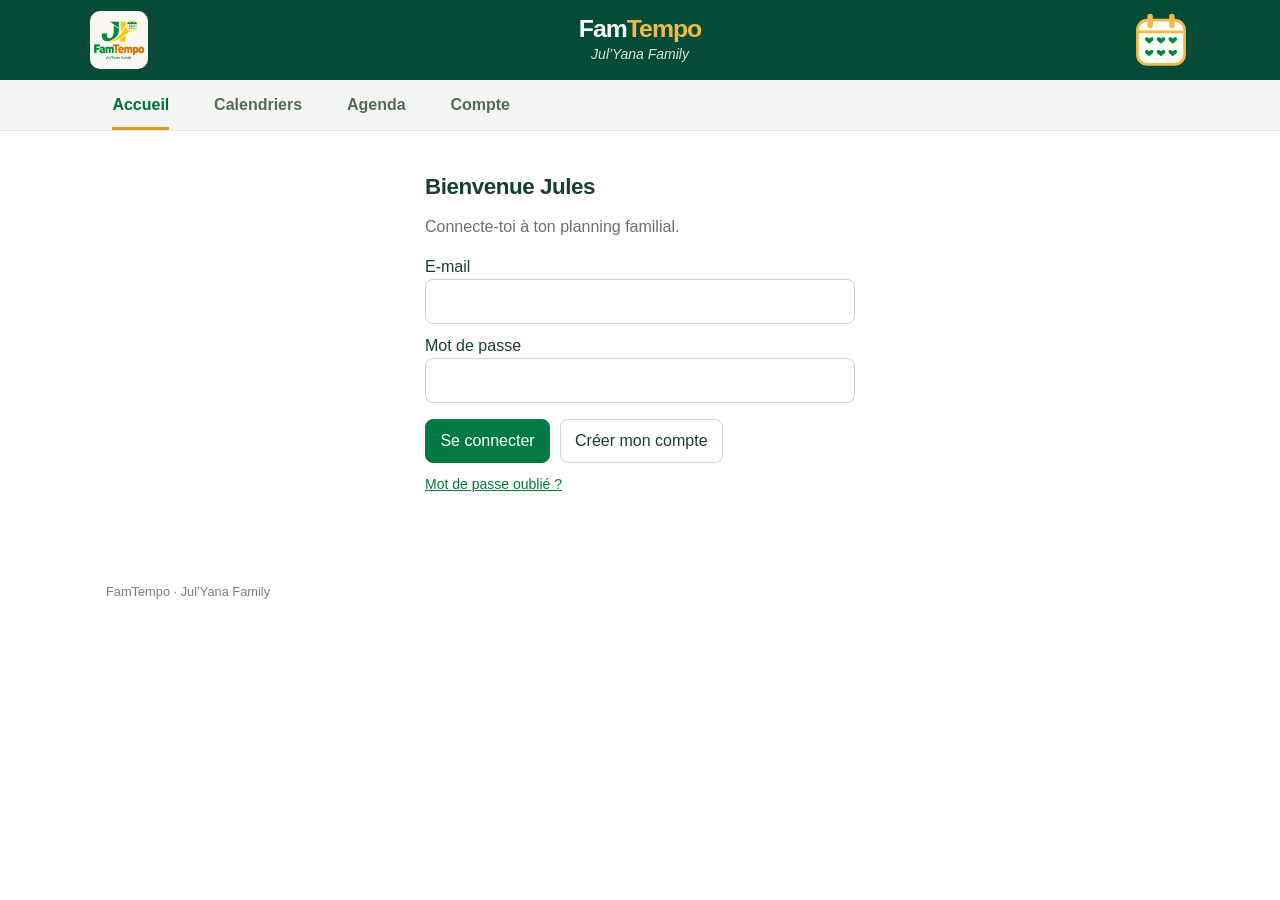
<file: famtempo/index.html>
<!doctype html><html lang="fr"><head><meta charset="utf-8"><meta name="viewport" content="width=device-width,initial-scale=1,viewport-fit=cover"><meta name="theme-color" content="#008744"><meta name="apple-mobile-web-app-capable" content="yes"><meta name="apple-mobile-web-app-status-bar-style" content="default"><meta name="apple-mobile-web-app-title" content="FamTempo"><meta name="referrer" content="no-referrer"><meta name="robots" content="noindex,nofollow"><title>FamTempo · Jules</title><link rel="apple-touch-icon" sizes="180x180" href="/famtempo/assets/jules-180.png"><link rel="icon" href="/famtempo/assets/jules-192.png"><link rel="manifest" href="./manifest.webmanifest"><link rel="stylesheet" href="/famtempo/style.css?v=8"><script type="module" src="/famtempo/app.js?v=8"></script></head>
<body data-profile="jules" data-view="home"><header class="topbar"><div class="header-inner"><img src="/famtempo/assets/jules-192.png" alt="Logo FamTempo"><div class="brand-center"><div class="brand">Fam<span>Tempo</span></div><div class="sub signature">Jul’Yana Family</div></div><img class="calendar-logo" src="/famtempo/assets/calendar-hearts.svg" alt="Calendrier avec des cœurs"></div></header>
<nav class="subnav" aria-label="Navigation principale"><div class="nav-inner"><button data-tab="home" aria-current="page">Accueil</button><button data-tab="calendars">Calendriers</button><button data-tab="agenda">Agenda</button><button data-tab="account">Compte</button></div></nav><main>
<p id="status" role="status" aria-live="polite"></p>
<section id="auth" class="auth" ><h1>Bienvenue Jules</h1><p>Connecte-toi à ton planning familial.</p><form id="auth-form"><label>E-mail<input id="email" type="email" autocomplete="username" required></label><label>Mot de passe<input id="password" type="password" autocomplete="current-password" minlength="8" required></label><div class="row"><button class="primary" id="signin">Se connecter</button><button id="signup" type="button">Créer mon compte</button></div></form><button id="forgot-password" type="button" class="text-button">Mot de passe oublié ?</button></section>
<section id="app" hidden>
<section id="view-home" class="tab-view" aria-label="Accueil"><div class="calendar-toolbar"><h1>Mon calendrier</h1><label class="view-select"><span class="sr-only">Vue du calendrier</span><select id="calendar-view"></select></label></div><div class="month-nav"><button id="prev" aria-label="Mois précédent">‹</button><h2 id="month" class="month-label"></h2><button id="next" aria-label="Mois suivant">›</button><button id="today">Ce mois</button></div><div id="grid" class="calendar" aria-label="Calendrier mensuel"></div><div id="calendar-key" class="calendar-key" aria-label="Couleurs des parents"></div><p class="sub muted calendar-note">Les gardes indiquent les nuits passées chez chaque parent.</p></section>
<section id="view-calendars" class="tab-view" hidden><h1>Mes calendriers</h1><p class="muted">Choisis les calendriers visibles sur l’accueil.</p><div id="filters" class="filters"></div><h2>Organiser les gardes</h2><div class="planning-actions"><button id="new-custody" class="primary">Ajouter une garde</button><button id="new-alternance">Créer une alternance</button><button id="new-vacation">Prévoir des vacances</button><button id="new-event">Autre événement</button></div><p class="sub muted">Chaque journée représente la nuit qui suit. Le jour du retour n’est pas compté comme une nuit.</p></section>
<section id="view-agenda" class="tab-view" hidden><h1>Agenda</h1><p id="agenda-month" class="muted"></p><div id="agenda"></div></section>
<section id="view-account" class="tab-view" hidden><h1>Mon compte</h1><p>Jules · Compte personnel</p><p class="sub muted">Version de travail · Les données actuelles sont des exemples partagés entre les quatre accès.</p><div class="account-actions"><button id="install-open" hidden>Ajouter à l’écran d’accueil</button><button id="logout" hidden>Se déconnecter</button></div></section>
<div class="sync-bar"><p id="sync" class="sync" aria-live="polite">Connexion…</p><button id="refresh" class="text-button">Actualiser</button></div></section>
</main><footer>FamTempo · Jul’Yana Family</footer>
<dialog id="event-dialog"><h2 id="event-heading"></h2><p id="edit-note" class="muted"></p><form id="event-form"><input id="event-id" type="hidden"><input id="event-revision" type="hidden"><label id="event-calendar-label">Enfant<select id="event-calendar" required></select></label><div id="custody-fields" hidden><label>Chez quel parent ?<select id="custody-parent"></select></label><p id="time-zone" class="muted sub"></p></div><label id="title-field">Intitulé<input id="event-title" maxlength="160" required></label><label>Début<input id="event-start" type="date" required></label><label>Heure de passage (facultative)<input id="event-start-time" type="time"></label><label>Retour · jour de passage<input id="event-end" type="date" required></label><label>Heure de fin (facultative)<input id="event-end-time" type="time"></label><p id="custody-summary" class="custody-summary" aria-live="polite" hidden></p><p id="custody-warning" class="notice" role="status" hidden></p><p id="event-error" class="error" role="alert"></p><div class="actions"><button type="button" id="close-event">Fermer</button><button class="primary" id="save-event">Enregistrer</button></div></form></dialog>
<dialog id="planning-dialog"><h2 id="planning-heading"></h2><p id="planning-note"></p><form id="planning-form"><label>Enfant<select id="planning-child" required></select></label><label id="planning-parent-label">Parent<select id="planning-parent" required></select></label><label id="planning-start-label">Début<input id="planning-start" type="date" required></label><label id="planning-end-label">Fin<input id="planning-end" type="date" required></label><label>Heure des passages<input id="planning-time" type="time"></label><p id="planning-zone" class="muted sub"></p><p id="planning-count" class="custody-summary" aria-live="polite"></p><ul id="planning-preview" class="planning-preview"></ul><p id="planning-error" class="error" role="alert"></p><div class="actions"><button id="planning-close" type="button">Fermer</button><button id="planning-save" class="primary">Enregistrer</button></div></form></dialog>
<dialog id="install-dialog" class="install"><img class="install-icon" src="/famtempo/assets/jules-180.png" alt="Icône Jules"><h2>FamTempo sur ton téléphone</h2><p>Ajoute cet accès Jules à ton écran d’accueil avec son logo.</p><ol><li>Ouvre ce lien dans <strong>Safari</strong>.</li><li>Touche le bouton <strong>Partager</strong> (ou le menu puis Partager).</li><li>Choisis <strong>Sur l’écran d’accueil</strong>, active « Ouvrir comme app » si proposé, puis <strong>Ajouter</strong>.</li></ol><p class="muted">Sur Android, utilise « Installer l’application » ou « Ajouter à l’écran d’accueil » dans le menu du navigateur.</p><button id="native-install" class="primary" hidden>Installer l’application</button><div class="actions"><button id="install-close">J’ai compris</button></div></dialog>
<dialog id="recovery-dialog"><h2>Mot de passe oublié ?</h2><p>Indique l’adresse de ton compte FamTempo pour recevoir un lien de réinitialisation.</p><form id="recovery-form"><label>Adresse e-mail<input id="recovery-email" type="email" autocomplete="email" required></label><p id="recovery-status" role="status" aria-live="polite"></p><div class="actions"><button id="recovery-close" type="button">Fermer</button><button id="recovery-send" class="primary">Recevoir le lien</button></div></form></dialog>
<dialog id="password-dialog"><h2 id="password-heading">Nouveau mot de passe</h2><p>Choisis ton mot de passe personnel pour retrouver FamTempo sur tes appareils.</p><form id="password-form"><label>Nouveau mot de passe<input id="new-password" type="password" autocomplete="new-password" minlength="10" required></label><label>Confirme ton mot de passe<input id="confirm-password" type="password" autocomplete="new-password" minlength="10" required></label><p id="password-error" class="error" role="alert"></p><button id="set-password" class="primary">Enregistrer mon mot de passe</button></form></dialog>
</body></html>
</file>
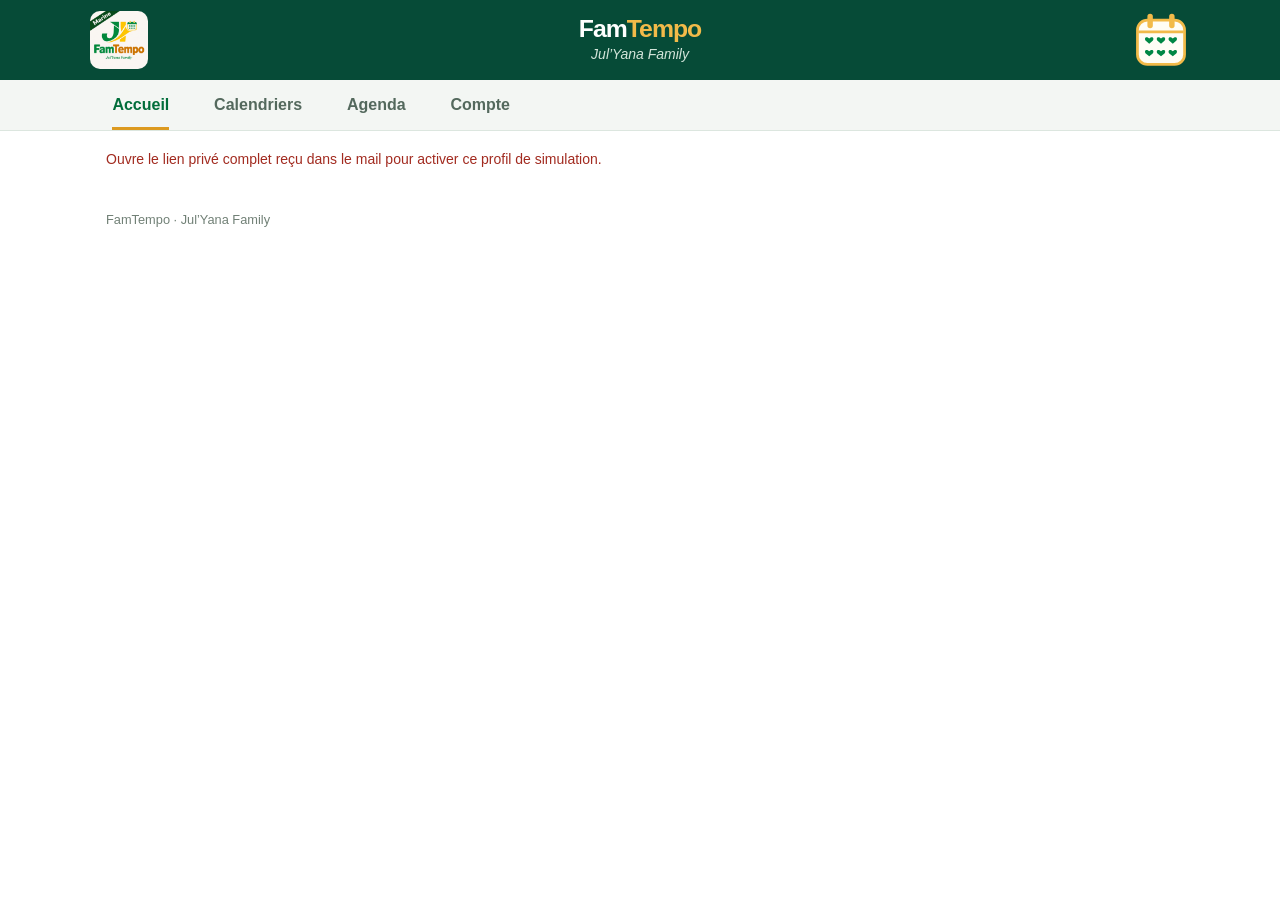
<file: famtempo/marine/index.html>
<!doctype html><html lang="fr"><head><meta charset="utf-8"><meta name="viewport" content="width=device-width,initial-scale=1,viewport-fit=cover"><meta name="theme-color" content="#008744"><meta name="apple-mobile-web-app-capable" content="yes"><meta name="apple-mobile-web-app-status-bar-style" content="default"><meta name="apple-mobile-web-app-title" content="Marine"><meta name="referrer" content="no-referrer"><meta name="robots" content="noindex,nofollow"><title>FamTempo · Marine</title><link rel="apple-touch-icon" sizes="180x180" href="/famtempo/assets/marine-180.png"><link rel="icon" href="/famtempo/assets/marine-192.png"><link rel="manifest" href="./manifest.webmanifest"><link rel="stylesheet" href="/famtempo/style.css?v=8"><script type="module" src="/famtempo/app.js?v=8"></script></head>
<body data-profile="marine" data-view="home"><header class="topbar"><div class="header-inner"><img src="/famtempo/assets/marine-192.png" alt="Logo FamTempo"><div class="brand-center"><div class="brand">Fam<span>Tempo</span></div><div class="sub signature">Jul’Yana Family</div></div><img class="calendar-logo" src="/famtempo/assets/calendar-hearts.svg" alt="Calendrier avec des cœurs"></div></header>
<nav class="subnav" aria-label="Navigation principale"><div class="nav-inner"><button data-tab="home" aria-current="page">Accueil</button><button data-tab="calendars">Calendriers</button><button data-tab="agenda">Agenda</button><button data-tab="account">Compte</button></div></nav><main>
<p id="status" role="status" aria-live="polite"></p>
<section id="auth" class="auth" hidden><h1>Bienvenue Jules</h1><p>Connecte-toi à ton planning familial.</p><form id="auth-form"><label>E-mail<input id="email" type="email" autocomplete="username" required></label><label>Mot de passe<input id="password" type="password" autocomplete="current-password" minlength="8" required></label><div class="row"><button class="primary" id="signin">Se connecter</button><button id="signup" type="button">Créer mon compte</button></div></form><button id="forgot-password" type="button" class="text-button">Mot de passe oublié ?</button></section>
<section id="app" hidden>
<section id="view-home" class="tab-view" aria-label="Accueil"><div class="calendar-toolbar"><h1>Mon calendrier</h1><label class="view-select"><span class="sr-only">Vue du calendrier</span><select id="calendar-view"></select></label></div><div class="month-nav"><button id="prev" aria-label="Mois précédent">‹</button><h2 id="month" class="month-label"></h2><button id="next" aria-label="Mois suivant">›</button><button id="today">Ce mois</button></div><div id="grid" class="calendar" aria-label="Calendrier mensuel"></div><div id="calendar-key" class="calendar-key" aria-label="Couleurs des parents"></div><p class="sub muted calendar-note">Les gardes indiquent les nuits passées chez chaque parent.</p></section>
<section id="view-calendars" class="tab-view" hidden><h1>Mes calendriers</h1><p class="muted">Choisis les calendriers visibles sur l’accueil.</p><div id="filters" class="filters"></div><h2>Organiser les gardes</h2><div class="planning-actions"><button id="new-custody" class="primary">Ajouter une garde</button><button id="new-alternance">Créer une alternance</button><button id="new-vacation">Prévoir des vacances</button><button id="new-event">Autre événement</button></div><p class="sub muted">Chaque journée représente la nuit qui suit. Le jour du retour n’est pas compté comme une nuit.</p></section>
<section id="view-agenda" class="tab-view" hidden><h1>Agenda</h1><p id="agenda-month" class="muted"></p><div id="agenda"></div></section>
<section id="view-account" class="tab-view" hidden><h1>Profil Marine</h1><p>Simulation du profil Marine</p><p class="sub muted">Version de travail · Les données actuelles sont des exemples partagés entre les quatre accès.</p><div class="account-actions"><button id="install-open" hidden>Ajouter à l’écran d’accueil</button><button id="logout" hidden>Se déconnecter</button></div></section>
<div class="sync-bar"><p id="sync" class="sync" aria-live="polite">Connexion…</p><button id="refresh" class="text-button">Actualiser</button></div></section>
</main><footer>FamTempo · Jul’Yana Family</footer>
<dialog id="event-dialog"><h2 id="event-heading"></h2><p id="edit-note" class="muted"></p><form id="event-form"><input id="event-id" type="hidden"><input id="event-revision" type="hidden"><label id="event-calendar-label">Enfant<select id="event-calendar" required></select></label><div id="custody-fields" hidden><label>Chez quel parent ?<select id="custody-parent"></select></label><p id="time-zone" class="muted sub"></p></div><label id="title-field">Intitulé<input id="event-title" maxlength="160" required></label><label>Début<input id="event-start" type="date" required></label><label>Heure de passage (facultative)<input id="event-start-time" type="time"></label><label>Retour · jour de passage<input id="event-end" type="date" required></label><label>Heure de fin (facultative)<input id="event-end-time" type="time"></label><p id="custody-summary" class="custody-summary" aria-live="polite" hidden></p><p id="custody-warning" class="notice" role="status" hidden></p><p id="event-error" class="error" role="alert"></p><div class="actions"><button type="button" id="close-event">Fermer</button><button class="primary" id="save-event">Enregistrer</button></div></form></dialog>
<dialog id="planning-dialog"><h2 id="planning-heading"></h2><p id="planning-note"></p><form id="planning-form"><label>Enfant<select id="planning-child" required></select></label><label id="planning-parent-label">Parent<select id="planning-parent" required></select></label><label id="planning-start-label">Début<input id="planning-start" type="date" required></label><label id="planning-end-label">Fin<input id="planning-end" type="date" required></label><label>Heure des passages<input id="planning-time" type="time"></label><p id="planning-zone" class="muted sub"></p><p id="planning-count" class="custody-summary" aria-live="polite"></p><ul id="planning-preview" class="planning-preview"></ul><p id="planning-error" class="error" role="alert"></p><div class="actions"><button id="planning-close" type="button">Fermer</button><button id="planning-save" class="primary">Enregistrer</button></div></form></dialog>
<dialog id="install-dialog" class="install"><img class="install-icon" src="/famtempo/assets/marine-180.png" alt="Icône Marine"><h2>FamTempo sur ton téléphone</h2><p>Ajoute cet accès Marine à ton écran d’accueil avec son logo.</p><ol><li>Ouvre ce lien dans <strong>Safari</strong>.</li><li>Touche le bouton <strong>Partager</strong> (ou le menu puis Partager).</li><li>Choisis <strong>Sur l’écran d’accueil</strong>, active « Ouvrir comme app » si proposé, puis <strong>Ajouter</strong>.</li></ol><p class="muted">Sur Android, utilise « Installer l’application » ou « Ajouter à l’écran d’accueil » dans le menu du navigateur.</p><button id="native-install" class="primary" hidden>Installer l’application</button><div class="actions"><button id="install-close">J’ai compris</button></div></dialog>
<dialog id="recovery-dialog"><h2>Mot de passe oublié ?</h2><p>Indique l’adresse de ton compte FamTempo pour recevoir un lien de réinitialisation.</p><form id="recovery-form"><label>Adresse e-mail<input id="recovery-email" type="email" autocomplete="email" required></label><p id="recovery-status" role="status" aria-live="polite"></p><div class="actions"><button id="recovery-close" type="button">Fermer</button><button id="recovery-send" class="primary">Recevoir le lien</button></div></form></dialog>
<dialog id="password-dialog"><h2 id="password-heading">Nouveau mot de passe</h2><p>Choisis ton mot de passe personnel pour retrouver FamTempo sur tes appareils.</p><form id="password-form"><label>Nouveau mot de passe<input id="new-password" type="password" autocomplete="new-password" minlength="10" required></label><label>Confirme ton mot de passe<input id="confirm-password" type="password" autocomplete="new-password" minlength="10" required></label><p id="password-error" class="error" role="alert"></p><button id="set-password" class="primary">Enregistrer mon mot de passe</button></form></dialog>
</body></html>
</file>
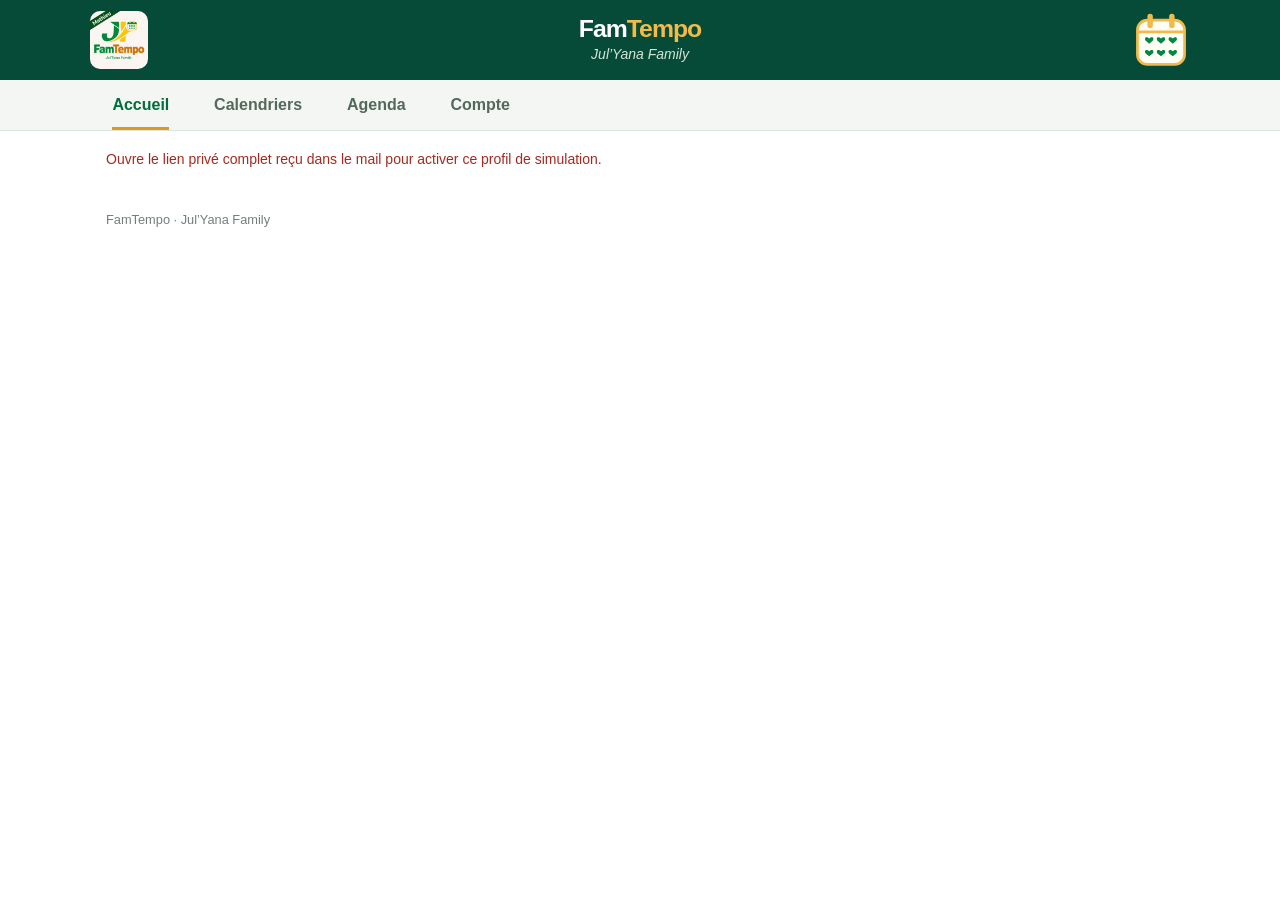
<file: famtempo/mathieu/index.html>
<!doctype html><html lang="fr"><head><meta charset="utf-8"><meta name="viewport" content="width=device-width,initial-scale=1,viewport-fit=cover"><meta name="theme-color" content="#008744"><meta name="apple-mobile-web-app-capable" content="yes"><meta name="apple-mobile-web-app-status-bar-style" content="default"><meta name="apple-mobile-web-app-title" content="Mathieu"><meta name="referrer" content="no-referrer"><meta name="robots" content="noindex,nofollow"><title>FamTempo · Mathieu</title><link rel="apple-touch-icon" sizes="180x180" href="/famtempo/assets/mathieu-180.png"><link rel="icon" href="/famtempo/assets/mathieu-192.png"><link rel="manifest" href="./manifest.webmanifest"><link rel="stylesheet" href="/famtempo/style.css?v=8"><script type="module" src="/famtempo/app.js?v=8"></script></head>
<body data-profile="mathieu" data-view="home"><header class="topbar"><div class="header-inner"><img src="/famtempo/assets/mathieu-192.png" alt="Logo FamTempo"><div class="brand-center"><div class="brand">Fam<span>Tempo</span></div><div class="sub signature">Jul’Yana Family</div></div><img class="calendar-logo" src="/famtempo/assets/calendar-hearts.svg" alt="Calendrier avec des cœurs"></div></header>
<nav class="subnav" aria-label="Navigation principale"><div class="nav-inner"><button data-tab="home" aria-current="page">Accueil</button><button data-tab="calendars">Calendriers</button><button data-tab="agenda">Agenda</button><button data-tab="account">Compte</button></div></nav><main>
<p id="status" role="status" aria-live="polite"></p>
<section id="auth" class="auth" hidden><h1>Bienvenue Jules</h1><p>Connecte-toi à ton planning familial.</p><form id="auth-form"><label>E-mail<input id="email" type="email" autocomplete="username" required></label><label>Mot de passe<input id="password" type="password" autocomplete="current-password" minlength="8" required></label><div class="row"><button class="primary" id="signin">Se connecter</button><button id="signup" type="button">Créer mon compte</button></div></form><button id="forgot-password" type="button" class="text-button">Mot de passe oublié ?</button></section>
<section id="app" hidden>
<section id="view-home" class="tab-view" aria-label="Accueil"><div class="calendar-toolbar"><h1>Mon calendrier</h1><label class="view-select"><span class="sr-only">Vue du calendrier</span><select id="calendar-view"></select></label></div><div class="month-nav"><button id="prev" aria-label="Mois précédent">‹</button><h2 id="month" class="month-label"></h2><button id="next" aria-label="Mois suivant">›</button><button id="today">Ce mois</button></div><div id="grid" class="calendar" aria-label="Calendrier mensuel"></div><div id="calendar-key" class="calendar-key" aria-label="Couleurs des parents"></div><p class="sub muted calendar-note">Les gardes indiquent les nuits passées chez chaque parent.</p></section>
<section id="view-calendars" class="tab-view" hidden><h1>Mes calendriers</h1><p class="muted">Choisis les calendriers visibles sur l’accueil.</p><div id="filters" class="filters"></div><h2>Organiser les gardes</h2><div class="planning-actions"><button id="new-custody" class="primary">Ajouter une garde</button><button id="new-alternance">Créer une alternance</button><button id="new-vacation">Prévoir des vacances</button><button id="new-event">Autre événement</button></div><p class="sub muted">Chaque journée représente la nuit qui suit. Le jour du retour n’est pas compté comme une nuit.</p></section>
<section id="view-agenda" class="tab-view" hidden><h1>Agenda</h1><p id="agenda-month" class="muted"></p><div id="agenda"></div></section>
<section id="view-account" class="tab-view" hidden><h1>Profil Mathieu</h1><p>Simulation du profil Mathieu</p><p class="sub muted">Version de travail · Les données actuelles sont des exemples partagés entre les quatre accès.</p><div class="account-actions"><button id="install-open" hidden>Ajouter à l’écran d’accueil</button><button id="logout" hidden>Se déconnecter</button></div></section>
<div class="sync-bar"><p id="sync" class="sync" aria-live="polite">Connexion…</p><button id="refresh" class="text-button">Actualiser</button></div></section>
</main><footer>FamTempo · Jul’Yana Family</footer>
<dialog id="event-dialog"><h2 id="event-heading"></h2><p id="edit-note" class="muted"></p><form id="event-form"><input id="event-id" type="hidden"><input id="event-revision" type="hidden"><label id="event-calendar-label">Enfant<select id="event-calendar" required></select></label><div id="custody-fields" hidden><label>Chez quel parent ?<select id="custody-parent"></select></label><p id="time-zone" class="muted sub"></p></div><label id="title-field">Intitulé<input id="event-title" maxlength="160" required></label><label>Début<input id="event-start" type="date" required></label><label>Heure de passage (facultative)<input id="event-start-time" type="time"></label><label>Retour · jour de passage<input id="event-end" type="date" required></label><label>Heure de fin (facultative)<input id="event-end-time" type="time"></label><p id="custody-summary" class="custody-summary" aria-live="polite" hidden></p><p id="custody-warning" class="notice" role="status" hidden></p><p id="event-error" class="error" role="alert"></p><div class="actions"><button type="button" id="close-event">Fermer</button><button class="primary" id="save-event">Enregistrer</button></div></form></dialog>
<dialog id="planning-dialog"><h2 id="planning-heading"></h2><p id="planning-note"></p><form id="planning-form"><label>Enfant<select id="planning-child" required></select></label><label id="planning-parent-label">Parent<select id="planning-parent" required></select></label><label id="planning-start-label">Début<input id="planning-start" type="date" required></label><label id="planning-end-label">Fin<input id="planning-end" type="date" required></label><label>Heure des passages<input id="planning-time" type="time"></label><p id="planning-zone" class="muted sub"></p><p id="planning-count" class="custody-summary" aria-live="polite"></p><ul id="planning-preview" class="planning-preview"></ul><p id="planning-error" class="error" role="alert"></p><div class="actions"><button id="planning-close" type="button">Fermer</button><button id="planning-save" class="primary">Enregistrer</button></div></form></dialog>
<dialog id="install-dialog" class="install"><img class="install-icon" src="/famtempo/assets/mathieu-180.png" alt="Icône Mathieu"><h2>FamTempo sur ton téléphone</h2><p>Ajoute cet accès Mathieu à ton écran d’accueil avec son logo.</p><ol><li>Ouvre ce lien dans <strong>Safari</strong>.</li><li>Touche le bouton <strong>Partager</strong> (ou le menu puis Partager).</li><li>Choisis <strong>Sur l’écran d’accueil</strong>, active « Ouvrir comme app » si proposé, puis <strong>Ajouter</strong>.</li></ol><p class="muted">Sur Android, utilise « Installer l’application » ou « Ajouter à l’écran d’accueil » dans le menu du navigateur.</p><button id="native-install" class="primary" hidden>Installer l’application</button><div class="actions"><button id="install-close">J’ai compris</button></div></dialog>
<dialog id="recovery-dialog"><h2>Mot de passe oublié ?</h2><p>Indique l’adresse de ton compte FamTempo pour recevoir un lien de réinitialisation.</p><form id="recovery-form"><label>Adresse e-mail<input id="recovery-email" type="email" autocomplete="email" required></label><p id="recovery-status" role="status" aria-live="polite"></p><div class="actions"><button id="recovery-close" type="button">Fermer</button><button id="recovery-send" class="primary">Recevoir le lien</button></div></form></dialog>
<dialog id="password-dialog"><h2 id="password-heading">Nouveau mot de passe</h2><p>Choisis ton mot de passe personnel pour retrouver FamTempo sur tes appareils.</p><form id="password-form"><label>Nouveau mot de passe<input id="new-password" type="password" autocomplete="new-password" minlength="10" required></label><label>Confirme ton mot de passe<input id="confirm-password" type="password" autocomplete="new-password" minlength="10" required></label><p id="password-error" class="error" role="alert"></p><button id="set-password" class="primary">Enregistrer mon mot de passe</button></form></dialog>
</body></html>
</file>
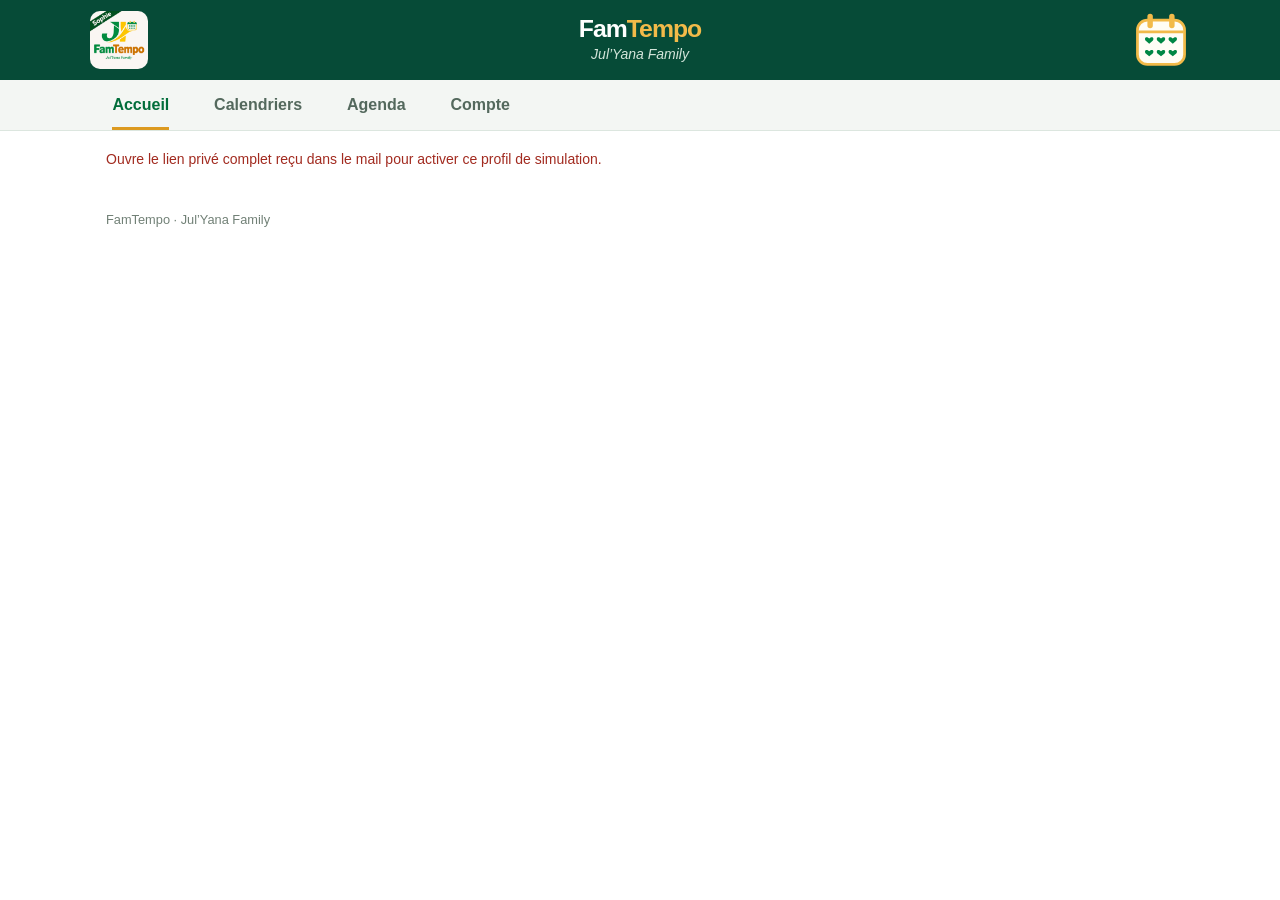
<file: famtempo/sophie/index.html>
<!doctype html><html lang="fr"><head><meta charset="utf-8"><meta name="viewport" content="width=device-width,initial-scale=1,viewport-fit=cover"><meta name="theme-color" content="#008744"><meta name="apple-mobile-web-app-capable" content="yes"><meta name="apple-mobile-web-app-status-bar-style" content="default"><meta name="apple-mobile-web-app-title" content="Sophie"><meta name="referrer" content="no-referrer"><meta name="robots" content="noindex,nofollow"><title>FamTempo · Sophie</title><link rel="apple-touch-icon" sizes="180x180" href="/famtempo/assets/sophie-180.png"><link rel="icon" href="/famtempo/assets/sophie-192.png"><link rel="manifest" href="./manifest.webmanifest"><link rel="stylesheet" href="/famtempo/style.css?v=8"><script type="module" src="/famtempo/app.js?v=8"></script></head>
<body data-profile="sophie" data-view="home"><header class="topbar"><div class="header-inner"><img src="/famtempo/assets/sophie-192.png" alt="Logo FamTempo"><div class="brand-center"><div class="brand">Fam<span>Tempo</span></div><div class="sub signature">Jul’Yana Family</div></div><img class="calendar-logo" src="/famtempo/assets/calendar-hearts.svg" alt="Calendrier avec des cœurs"></div></header>
<nav class="subnav" aria-label="Navigation principale"><div class="nav-inner"><button data-tab="home" aria-current="page">Accueil</button><button data-tab="calendars">Calendriers</button><button data-tab="agenda">Agenda</button><button data-tab="account">Compte</button></div></nav><main>
<p id="status" role="status" aria-live="polite"></p>
<section id="auth" class="auth" hidden><h1>Bienvenue Jules</h1><p>Connecte-toi à ton planning familial.</p><form id="auth-form"><label>E-mail<input id="email" type="email" autocomplete="username" required></label><label>Mot de passe<input id="password" type="password" autocomplete="current-password" minlength="8" required></label><div class="row"><button class="primary" id="signin">Se connecter</button><button id="signup" type="button">Créer mon compte</button></div></form><button id="forgot-password" type="button" class="text-button">Mot de passe oublié ?</button></section>
<section id="app" hidden>
<section id="view-home" class="tab-view" aria-label="Accueil"><div class="calendar-toolbar"><h1>Mon calendrier</h1><label class="view-select"><span class="sr-only">Vue du calendrier</span><select id="calendar-view"></select></label></div><div class="month-nav"><button id="prev" aria-label="Mois précédent">‹</button><h2 id="month" class="month-label"></h2><button id="next" aria-label="Mois suivant">›</button><button id="today">Ce mois</button></div><div id="grid" class="calendar" aria-label="Calendrier mensuel"></div><div id="calendar-key" class="calendar-key" aria-label="Couleurs des parents"></div><p class="sub muted calendar-note">Les gardes indiquent les nuits passées chez chaque parent.</p></section>
<section id="view-calendars" class="tab-view" hidden><h1>Mes calendriers</h1><p class="muted">Choisis les calendriers visibles sur l’accueil.</p><div id="filters" class="filters"></div><h2>Organiser les gardes</h2><div class="planning-actions"><button id="new-custody" class="primary">Ajouter une garde</button><button id="new-alternance">Créer une alternance</button><button id="new-vacation">Prévoir des vacances</button><button id="new-event">Autre événement</button></div><p class="sub muted">Chaque journée représente la nuit qui suit. Le jour du retour n’est pas compté comme une nuit.</p></section>
<section id="view-agenda" class="tab-view" hidden><h1>Agenda</h1><p id="agenda-month" class="muted"></p><div id="agenda"></div></section>
<section id="view-account" class="tab-view" hidden><h1>Profil Sophie</h1><p>Simulation du profil Sophie</p><p class="sub muted">Version de travail · Les données actuelles sont des exemples partagés entre les quatre accès.</p><div class="account-actions"><button id="install-open" hidden>Ajouter à l’écran d’accueil</button><button id="logout" hidden>Se déconnecter</button></div></section>
<div class="sync-bar"><p id="sync" class="sync" aria-live="polite">Connexion…</p><button id="refresh" class="text-button">Actualiser</button></div></section>
</main><footer>FamTempo · Jul’Yana Family</footer>
<dialog id="event-dialog"><h2 id="event-heading"></h2><p id="edit-note" class="muted"></p><form id="event-form"><input id="event-id" type="hidden"><input id="event-revision" type="hidden"><label id="event-calendar-label">Enfant<select id="event-calendar" required></select></label><div id="custody-fields" hidden><label>Chez quel parent ?<select id="custody-parent"></select></label><p id="time-zone" class="muted sub"></p></div><label id="title-field">Intitulé<input id="event-title" maxlength="160" required></label><label>Début<input id="event-start" type="date" required></label><label>Heure de passage (facultative)<input id="event-start-time" type="time"></label><label>Retour · jour de passage<input id="event-end" type="date" required></label><label>Heure de fin (facultative)<input id="event-end-time" type="time"></label><p id="custody-summary" class="custody-summary" aria-live="polite" hidden></p><p id="custody-warning" class="notice" role="status" hidden></p><p id="event-error" class="error" role="alert"></p><div class="actions"><button type="button" id="close-event">Fermer</button><button class="primary" id="save-event">Enregistrer</button></div></form></dialog>
<dialog id="planning-dialog"><h2 id="planning-heading"></h2><p id="planning-note"></p><form id="planning-form"><label>Enfant<select id="planning-child" required></select></label><label id="planning-parent-label">Parent<select id="planning-parent" required></select></label><label id="planning-start-label">Début<input id="planning-start" type="date" required></label><label id="planning-end-label">Fin<input id="planning-end" type="date" required></label><label>Heure des passages<input id="planning-time" type="time"></label><p id="planning-zone" class="muted sub"></p><p id="planning-count" class="custody-summary" aria-live="polite"></p><ul id="planning-preview" class="planning-preview"></ul><p id="planning-error" class="error" role="alert"></p><div class="actions"><button id="planning-close" type="button">Fermer</button><button id="planning-save" class="primary">Enregistrer</button></div></form></dialog>
<dialog id="install-dialog" class="install"><img class="install-icon" src="/famtempo/assets/sophie-180.png" alt="Icône Sophie"><h2>FamTempo sur ton téléphone</h2><p>Ajoute cet accès Sophie à ton écran d’accueil avec son logo.</p><ol><li>Ouvre ce lien dans <strong>Safari</strong>.</li><li>Touche le bouton <strong>Partager</strong> (ou le menu puis Partager).</li><li>Choisis <strong>Sur l’écran d’accueil</strong>, active « Ouvrir comme app » si proposé, puis <strong>Ajouter</strong>.</li></ol><p class="muted">Sur Android, utilise « Installer l’application » ou « Ajouter à l’écran d’accueil » dans le menu du navigateur.</p><button id="native-install" class="primary" hidden>Installer l’application</button><div class="actions"><button id="install-close">J’ai compris</button></div></dialog>
<dialog id="recovery-dialog"><h2>Mot de passe oublié ?</h2><p>Indique l’adresse de ton compte FamTempo pour recevoir un lien de réinitialisation.</p><form id="recovery-form"><label>Adresse e-mail<input id="recovery-email" type="email" autocomplete="email" required></label><p id="recovery-status" role="status" aria-live="polite"></p><div class="actions"><button id="recovery-close" type="button">Fermer</button><button id="recovery-send" class="primary">Recevoir le lien</button></div></form></dialog>
<dialog id="password-dialog"><h2 id="password-heading">Nouveau mot de passe</h2><p>Choisis ton mot de passe personnel pour retrouver FamTempo sur tes appareils.</p><form id="password-form"><label>Nouveau mot de passe<input id="new-password" type="password" autocomplete="new-password" minlength="10" required></label><label>Confirme ton mot de passe<input id="confirm-password" type="password" autocomplete="new-password" minlength="10" required></label><p id="password-error" class="error" role="alert"></p><button id="set-password" class="primary">Enregistrer mon mot de passe</button></form></dialog>
</body></html>
</file>
<file: famtempo/style.css>
:root{font:16px/1.5 -apple-system,BlinkMacSystemFont,'Segoe UI',sans-serif;color:#173e30;background:#fff;--green:#007944;--amber:#dc9a20;--line:#dce6df}*{box-sizing:border-box}body{margin:0;padding-bottom:env(safe-area-inset-bottom)}button,input,select,summary{font:inherit}button,select{min-height:44px}button{cursor:pointer;border:1px solid #c9d8ce;border-radius:8px;background:#fff;padding:.55rem .9rem;color:#173e30}button.primary{background:var(--green);color:white;border-color:var(--green)}button:disabled{opacity:.5;cursor:default}button:focus-visible,a:focus-visible,input:focus-visible,select:focus-visible{outline:3px solid var(--amber);outline-offset:3px}[hidden]{display:none!important}.topbar{background:#064b37;color:#fff;padding:env(safe-area-inset-top) 1rem 0}.header-inner{max-width:1100px;margin:auto;display:flex;align-items:center;gap:.7rem;min-height:80px}.header-inner img{width:58px;height:58px;object-fit:contain;border-radius:10px}.brand{font-size:1.55rem;font-weight:800;line-height:1.15;letter-spacing:-.04em}.brand span{color:#f2ba49}.signature{font-style:italic;color:#d3e5da!important}.sub{font-size:.875rem}.profile-name{margin-left:auto;font-size:.875rem;color:#e3efe7}.subnav{background:#f3f6f3;border-bottom:1px solid var(--line)}.nav-inner{max-width:1100px;margin:auto;display:flex}.subnav button{border:0;border-radius:0;background:transparent;min-height:50px;padding:.7rem 1.4rem;position:relative;font-weight:600;color:#54695d}.subnav button[aria-current]{color:#006d3a}.subnav button[aria-current]:after{content:'';position:absolute;height:3px;background:var(--amber);bottom:0;left:1.4rem;right:1.4rem}main{max-width:1100px;margin:auto;padding:1.1rem 1rem}h1{font-size:1.4rem;line-height:1.25;margin:0 0 .9rem;letter-spacing:-.02em}h2{font-size:1.1rem;margin:1.5rem 0 .7rem}p{margin:.5rem 0 1rem}#status:empty{display:none}#status{font-size:.875rem;margin:0 0 .8rem}.muted{color:#627368}.row{display:flex;align-items:center;gap:.6rem;flex-wrap:wrap}.row.between{justify-content:space-between}.auth{max-width:430px;margin:1.5rem auto 3rem}.auth p{color:#627368}.auth .row{margin-top:1rem}label{display:block;margin:.6rem 0}input,select{border:1px solid #c4d5ca;border-radius:8px;padding:.6rem;background:#fff;max-width:100%;color:#173e30}input:not([type=checkbox]),form select{width:100%}.calendar-toolbar{display:flex;align-items:center;justify-content:space-between;gap:1rem}.calendar-toolbar h1{margin:0}.view-select{margin:0;max-width:58%}.view-select select{width:100%}.month-nav{display:flex;align-items:center;gap:.4rem;margin:1.1rem 0 .75rem}.month-label{margin:0 .5rem 0 0;font-size:1.2rem;min-width:160px;text-transform:capitalize;order:-1;flex:1}.month-nav button{min-width:44px;padding:.3rem .65rem}.calendar{display:grid;grid-template-columns:repeat(7,minmax(0,1fr));gap:1px;background:var(--line);border:1px solid var(--line);margin:0;overflow:hidden}.weekday{background:#f3f6f3;text-align:center;padding:.45rem .15rem;font-size:.875rem;font-weight:600;color:#627368}.day{background:#fff;min-height:115px;padding:.3rem;min-width:0;overflow:hidden}.day.empty{background:#f8faf8}.number{font-size:.875rem;margin-bottom:.25rem}.day-add{min-height:32px;min-width:32px;padding:0;border:0;background:transparent;font-size:.875rem;font-weight:600;border-radius:50%}.day-add:hover{background:#e6f1e9}.today .day-add,.today .number:not(:has(button)){background:var(--green);color:#fff;border-radius:50%}.event{display:block;width:100%;min-height:0;text-align:left;border:0;border-left:3px solid var(--event-color);border-radius:3px;background:#f1f6f2;padding:.22rem .3rem;margin:0 0 .22rem;font-size:.8rem;line-height:1.3;overflow-wrap:anywhere}.event.proposed{border-left-style:dashed}.event-compact{display:none}.calendar-key{display:flex;gap:.4rem 1rem;flex-wrap:wrap;margin:.8rem 0}.legend-item{display:inline-flex;align-items:center;gap:.4rem;font-size:.875rem}.legend-item:before{content:'';width:10px;height:10px;border-radius:2px;background:var(--event-color)}.calendar-note{margin:.4rem 0}.filters{display:flex;flex-wrap:wrap;gap:.5rem;margin:1rem 0 2rem}.filters label{display:flex;align-items:center;gap:.5rem;border:1px solid var(--line);border-left:3px solid var(--event-color);border-radius:6px;padding:.55rem .8rem;margin:0;min-height:44px}.filters input{width:18px;height:18px;accent-color:var(--green)}.planning-actions{display:flex;flex-wrap:wrap;gap:.6rem;margin:1rem 0}.agenda-item{padding:.8rem 0;border-bottom:1px solid var(--line)}.agenda-item button{text-align:left;width:100%}.account-actions{display:flex;gap:.6rem;flex-wrap:wrap;margin:1.5rem 0}.sync-bar{border-top:1px solid var(--line);display:flex;align-items:center;justify-content:space-between;gap:1rem;margin-top:1.1rem;padding-top:.45rem}.sync{font-size:.8rem;margin:0}.text-button{border:0;background:transparent;text-decoration:underline;color:#00753c;padding:.5rem 0;font-size:.875rem}.error{color:#a22b20}.ok{color:#006b39}footer{max-width:1100px;margin:auto;padding:.6rem 1rem 1rem;color:#718076;font-size:.8rem}dialog{border:1px solid var(--line);border-radius:14px;max-width:520px;width:calc(100% - 1.5rem);padding:1.3rem;color:#173e30;max-height:calc(100dvh - 1.5rem);overflow:auto}dialog::backdrop{background:#062b2366}dialog h2{margin:0 0 .8rem}.actions{display:flex;gap:.6rem;flex-wrap:wrap;justify-content:flex-end;margin-top:1rem}.install-icon{width:80px;border-radius:15px;float:right;margin:0 0 .8rem .8rem}.install ol{padding-left:1.3rem}.install li{margin:.5rem 0}a{color:#00753c}.notice{border-left:3px solid var(--amber);padding:.6rem .8rem;background:#fff9eb;margin:.7rem 0}.custody-summary{padding:.7rem 0;font-weight:600;border-block:1px solid var(--line)}#custody-fields label{font-weight:600}#event-form .actions,#planning-form .actions{position:sticky;bottom:-1.3rem;background:#fff;padding:.7rem 0}.planning-preview{padding-left:1.3rem;max-height:180px;overflow:auto;font-size:.875rem}.planning-preview li{margin:.4rem 0}.sr-only{position:absolute;width:1px;height:1px;padding:0;overflow:hidden;clip:rect(0,0,0,0);white-space:nowrap;border:0}
@media(max-width:600px){.topbar{padding-inline:.75rem}.header-inner{min-height:70px;gap:.6rem}.header-inner img{width:48px;height:48px}.brand{font-size:1.35rem}.signature,.profile-name{font-size:.8rem}.nav-inner{width:100%}.subnav button{flex:1;padding:.6rem .2rem;font-size:.875rem;min-height:48px}.subnav button[aria-current]:after{left:15%;right:15%}main{padding:1rem .6rem}.calendar-toolbar{gap:.5rem}h1{font-size:1.2rem}.view-select select{font-size:.875rem;padding:.5rem .3rem}.month-label{font-size:1.15rem;min-width:0}.month-nav{gap:.2rem;margin:.8rem 0 .6rem}.month-nav button{padding:.3rem .5rem}.month-nav #today{font-size:.8rem;min-width:0}.day{min-height:76px;padding:.2rem .1rem}.weekday{font-size:.75rem;padding:.4rem .05rem}.event{font-size:.75rem;padding:.15rem .12rem;line-height:1.15;border-left-width:2px}.event-full{display:none}.event-compact{display:block;white-space:nowrap;overflow:hidden;text-overflow:ellipsis}.legend-item{font-size:.8rem}.calendar-key{gap:.35rem .7rem;margin:.65rem 0}.calendar-note{font-size:.8rem}.sync{font-size:.75rem}.planning-actions{display:grid;grid-template-columns:1fr 1fr}.planning-actions button{padding:.65rem .5rem;font-size:.875rem}.filters{gap:.4rem}.filters label{font-size:.875rem}.auth{margin-top:1rem}.auth h1{font-size:1.4rem}footer{padding-inline:.6rem}.agenda-item button{font-size:.875rem}}
@media(display-mode:standalone){#install-open{display:none!important}}

/* Balanced brand header and a month that fits the phone viewport. */
.header-inner{display:grid;grid-template-columns:58px minmax(0,1fr) 58px}.brand-center{text-align:center}.header-inner .calendar-logo{border-radius:0}.profile-name{display:none}
@media(max-width:600px){
 .header-inner{grid-template-columns:46px minmax(0,1fr) 46px;min-height:64px;gap:.4rem}.header-inner img{width:46px;height:46px}.brand{font-size:1.45rem}.signature{font-size:.75rem}
 body[data-view="home"]:has(#app:not([hidden])){height:100dvh;display:flex;flex-direction:column;padding-bottom:env(safe-area-inset-bottom)}
 body[data-view="home"]:has(#app:not([hidden])) .topbar,body[data-view="home"] .subnav{flex:none}
 .subnav button{min-height:44px;padding:.4rem .2rem}
 body[data-view="home"]:has(#app:not([hidden])) main{width:100%;flex:1;min-height:0;display:flex;flex-direction:column;padding:.5rem .6rem .25rem}
 body[data-view="home"] #app{flex:1;min-height:0;display:flex;flex-direction:column}
 body[data-view="home"] #view-home{flex:1;min-height:0;display:flex;flex-direction:column}
 body[data-view="home"] .calendar-toolbar{flex:none;min-height:40px}.calendar-toolbar h1{font-size:1.1rem}.view-select select{min-height:40px;padding:.35rem}
 body[data-view="home"] .month-nav{flex:none;margin:.35rem 0 .4rem}.month-nav button{min-height:40px;min-width:40px}.month-label{font-size:1.1rem}
 body[data-view="home"] .calendar{flex:1;min-height:0;grid-template-rows:28px repeat(var(--weeks,6),minmax(0,1fr))}
 body[data-view="home"] .day{min-height:0;padding:.1rem}.weekday{padding:.2rem .05rem}
 body[data-view="home"] .day-add{min-height:24px;min-width:26px;font-size:.8rem}.number{margin-bottom:.1rem}
 body[data-view="home"] .event{padding:.08rem .1rem;margin-bottom:.1rem;line-height:1.15}
 body[data-view="home"] .calendar-key{flex:none;margin:.35rem 0 .2rem;gap:.15rem .6rem}.legend-item{font-size:.75rem}.legend-item:before{width:8px;height:8px}
 body[data-view="home"] .calendar-note{display:none}
 body[data-view="home"] .sync-bar{flex:none;min-height:28px;margin-top:.2rem;padding:0;border-top:0}.sync-bar .text-button{min-height:28px;padding:.15rem 0;font-size:.75rem}
 body[data-view="home"]:has(#app:not([hidden])) footer{display:none}
}
@media(max-width:600px) and (max-height:650px){body[data-view="home"] .calendar-toolbar h1{font-size:1rem}.header-inner{min-height:56px}.header-inner img{width:40px;height:40px}body[data-view="home"] .day-add{min-height:20px;min-width:24px}.number{line-height:1.1}body[data-view="home"] .event{font-size:.7rem;line-height:1.1}.signature{font-size:.7rem}}

/* The child's name stays visible; the same parent always has the same colour. */
.custody-event{background:var(--parent-bg);color:var(--parent-ink);border-left:3px solid var(--parent-ink);font-weight:650}.custody-event.proposed{border-left-style:solid}.custody-event.holiday{outline:1px dashed var(--parent-ink);outline-offset:-1px}.parent-legend{font-weight:600}.other-legend{color:#627368}
@media(max-width:600px){body[data-view="home"] .custody-event{padding:.13rem .08rem;border-left-width:2px;border-radius:3px;font-size:.72rem;line-height:1.15}body[data-view="home"] .custody-event .event-compact{letter-spacing:-.025em}body[data-view="home"] .calendar-key{display:grid;grid-template-columns:repeat(2,minmax(0,1fr));gap:.1rem .5rem}.other-legend{display:none}.parent-legend{font-size:.75rem}.parent-legend:before{width:10px;height:10px}.day.empty{background:#f3f5f3}}
@media(max-width:350px){body[data-view="home"] .custody-event{font-size:.67rem;padding-inline:0;border-left-width:1px}}
@media(max-width:600px){body[data-view="home"] .custody-event{padding-inline:0;font-family:Arial,sans-serif;font-weight:600}}
@media(max-width:600px) and (max-height:650px){body[data-view="home"] .day{padding:.05rem}body[data-view="home"] .number{height:16px;margin-bottom:0;line-height:16px}body[data-view="home"] .day-add{min-height:16px;height:16px;line-height:1;font-size:.75rem}body[data-view="home"] .custody-event{padding-block:0;margin-bottom:1px;font-size:.67rem;line-height:1.05}}
</file>
